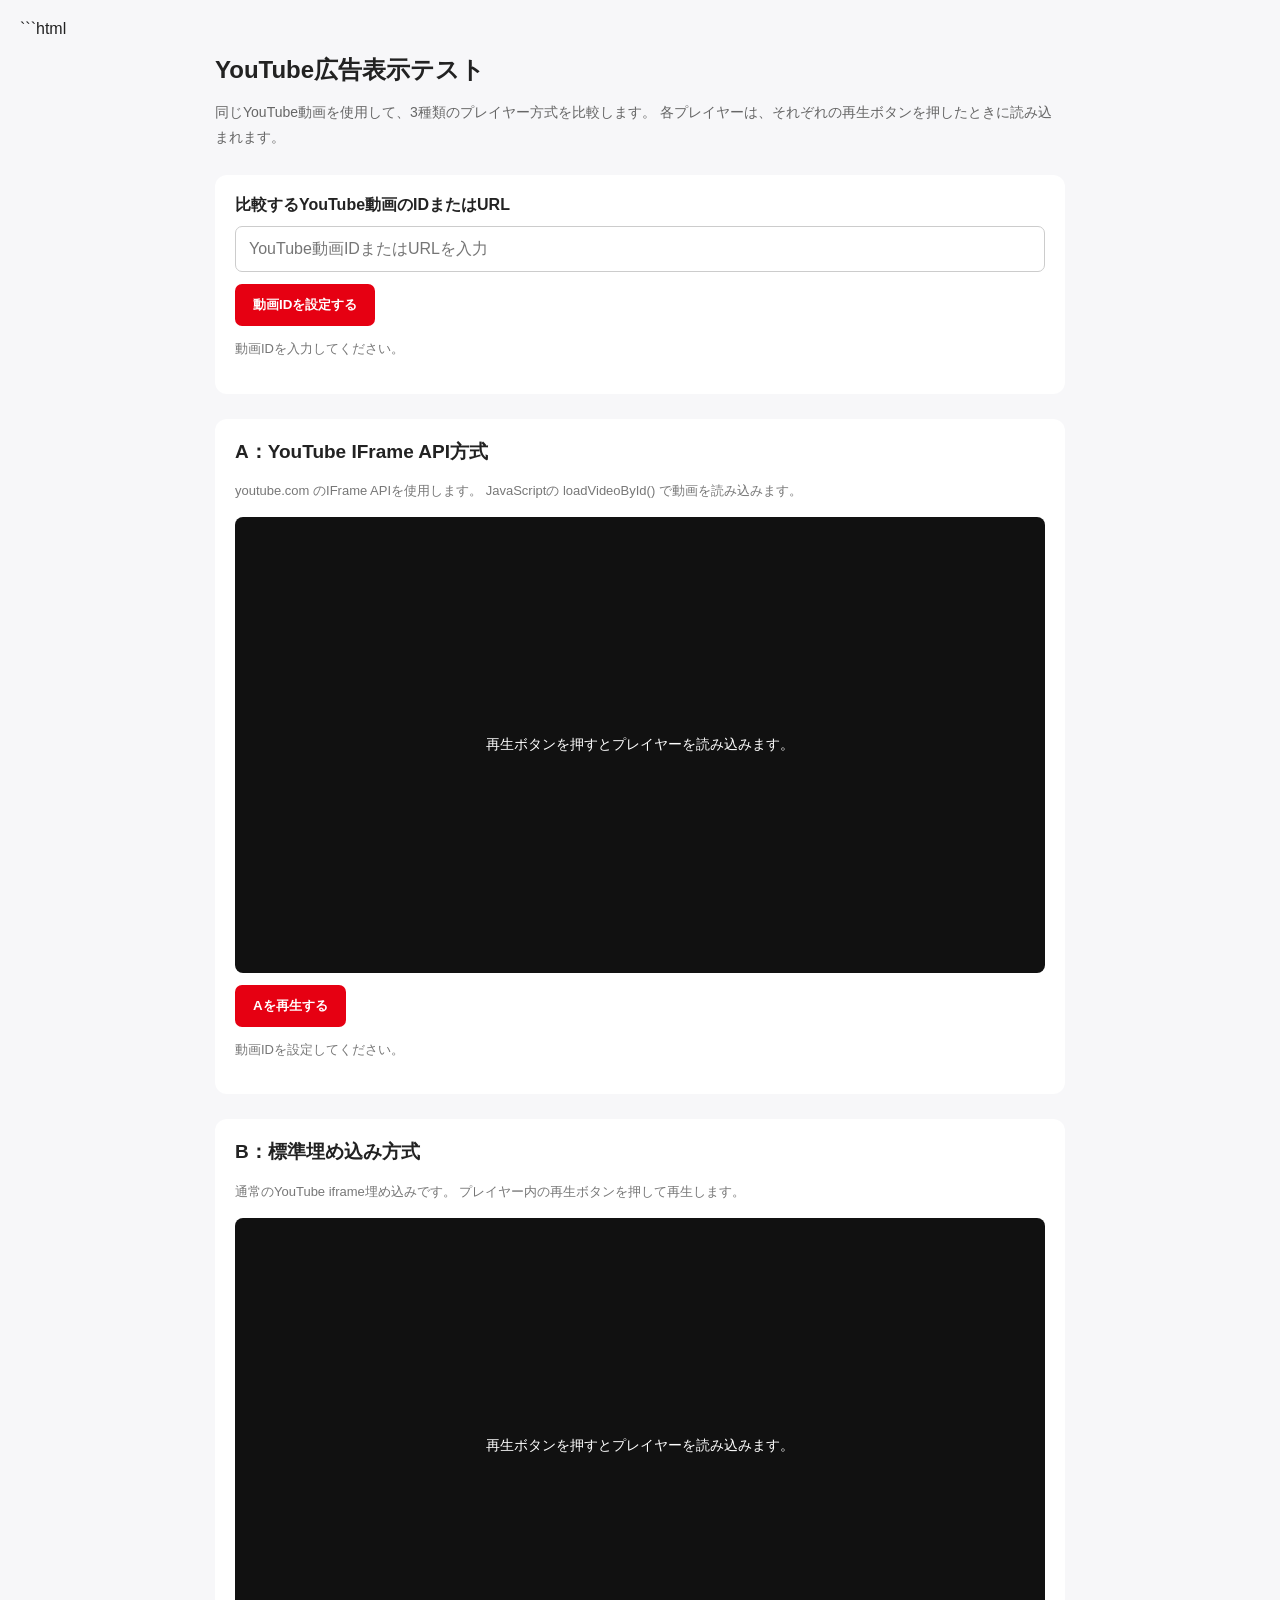
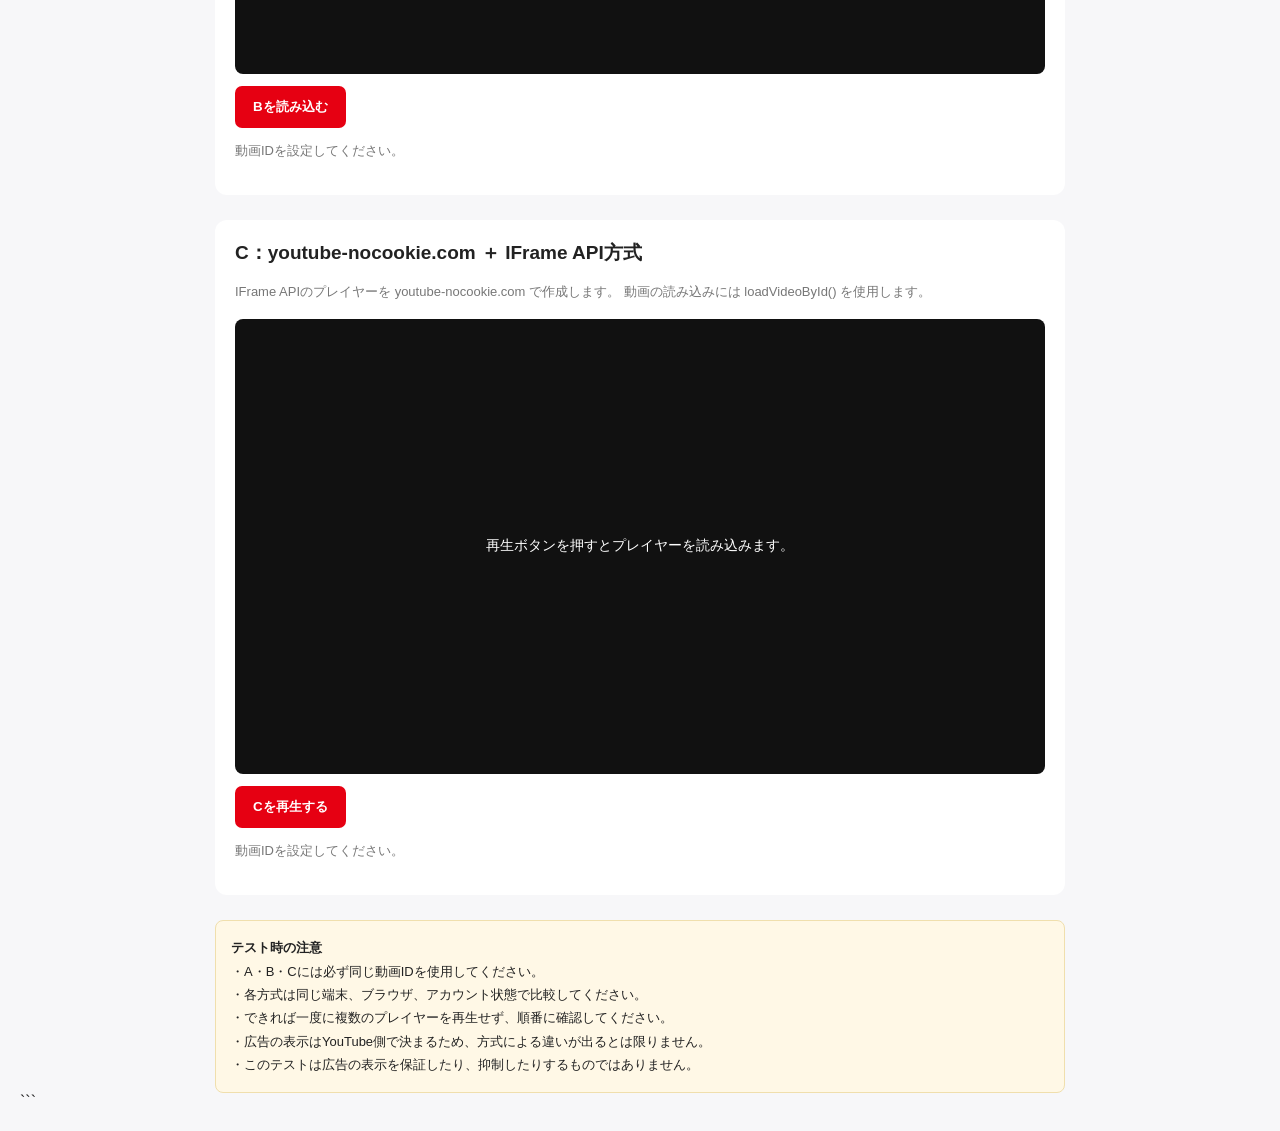
<file: clip-maker/test.html>
```html
<!DOCTYPE html>
<html lang="ja">
<head>
<meta charset="UTF-8">
<meta name="viewport" content="width=device-width, initial-scale=1.0">
<title>YouTube広告表示テスト</title>

<style>
* {
  box-sizing: border-box;
}

body {
  margin: 0;
  padding: 20px;
  background: #f7f7f9;
  color: #222;
  font-family: sans-serif;
}

.container {
  max-width: 850px;
  margin: auto;
}

h1 {
  font-size: 24px;
  margin-bottom: 10px;
}

.description {
  color: #666;
  font-size: 14px;
  line-height: 1.8;
}

.input-area,
.test-section {
  background: white;
  padding: 20px;
  border-radius: 12px;
  margin: 25px 0;
}

label {
  display: block;
  font-weight: bold;
  margin-bottom: 10px;
}

input {
  width: 100%;
  padding: 13px;
  border: 1px solid #ccc;
  border-radius: 7px;
  font-size: 16px;
}

button {
  padding: 12px 18px;
  border: none;
  border-radius: 7px;
  background: #e60012;
  color: white;
  font-weight: bold;
  cursor: pointer;
  margin-top: 12px;
}

button:hover {
  opacity: .8;
}

button:disabled {
  background: #999;
  cursor: not-allowed;
}

.test-section h2 {
  font-size: 19px;
  margin-top: 0;
}

.method {
  color: #777;
  font-size: 13px;
  line-height: 1.7;
  margin-bottom: 15px;
}

.video-wrapper {
  width: 100%;
  aspect-ratio: 16 / 9;
  background: #111;
  position: relative;
  overflow: hidden;
  border-radius: 8px;
}

.video-wrapper iframe,
.video-wrapper > div {
  width: 100%;
  height: 100%;
  border: none;
}

.placeholder {
  color: white;
  display: flex;
  align-items: center;
  justify-content: center;
  height: 100%;
  font-size: 14px;
}

.status {
  font-size: 13px;
  color: #777;
  margin-top: 12px;
  line-height: 1.7;
}

.notice {
  background: #fff8e6;
  border: 1px solid #f0dfad;
  padding: 15px;
  border-radius: 8px;
  font-size: 13px;
  line-height: 1.8;
}

@media(max-width:550px) {
  body {
    padding: 12px;
  }

  .test-section,
  .input-area {
    padding: 14px;
  }
}
</style>
</head>

<body>
<div class="container">

  <h1>YouTube広告表示テスト</h1>

  <p class="description">
    同じYouTube動画を使用して、3種類のプレイヤー方式を比較します。
    各プレイヤーは、それぞれの再生ボタンを押したときに読み込まれます。
  </p>

  <div class="input-area">
    <label for="videoId">比較するYouTube動画のIDまたはURL</label>

    <input
      type="text"
      id="videoId"
      placeholder="YouTube動画IDまたはURLを入力"
    >

    <button onclick="setVideo()">動画IDを設定する</button>

    <p class="status" id="inputStatus">
      動画IDを入力してください。
    </p>
  </div>

  <!-- A -->
  <section class="test-section">
    <h2>A：YouTube IFrame API方式</h2>

    <p class="method">
      youtube.com のIFrame APIを使用します。
      JavaScriptの loadVideoById() で動画を読み込みます。
    </p>

    <div class="video-wrapper">
      <div id="playerA" class="placeholder">
        再生ボタンを押すとプレイヤーを読み込みます。
      </div>
    </div>

    <button id="buttonA" onclick="playA()">Aを再生する</button>

    <p class="status" id="statusA">動画IDを設定してください。</p>
  </section>

  <!-- B -->
  <section class="test-section">
    <h2>B：標準埋め込み方式</h2>

    <p class="method">
      通常のYouTube iframe埋め込みです。
      プレイヤー内の再生ボタンを押して再生します。
    </p>

    <div class="video-wrapper" id="wrapperB">
      <div class="placeholder">
        再生ボタンを押すとプレイヤーを読み込みます。
      </div>
    </div>

    <button onclick="playB()">Bを読み込む</button>

    <p class="status" id="statusB">動画IDを設定してください。</p>
  </section>

  <!-- C -->
  <section class="test-section">
    <h2>C：youtube-nocookie.com ＋ IFrame API方式</h2>

    <p class="method">
      IFrame APIのプレイヤーを youtube-nocookie.com で作成します。
      動画の読み込みには loadVideoById() を使用します。
    </p>

    <div class="video-wrapper">
      <div id="playerC" class="placeholder">
        再生ボタンを押すとプレイヤーを読み込みます。
      </div>
    </div>

    <button id="buttonC" onclick="playC()">Cを再生する</button>

    <p class="status" id="statusC">動画IDを設定してください。</p>
  </section>

  <div class="notice">
    <strong>テスト時の注意</strong><br>
    ・A・B・Cには必ず同じ動画IDを使用してください。<br>
    ・各方式は同じ端末、ブラウザ、アカウント状態で比較してください。<br>
    ・できれば一度に複数のプレイヤーを再生せず、順番に確認してください。<br>
    ・広告の表示はYouTube側で決まるため、方式による違いが出るとは限りません。<br>
    ・このテストは広告の表示を保証したり、抑制したりするものではありません。
  </div>

</div>

<script>
const API_URL = "https://www.youtube.com/iframe_api";

let videoId = "";

let playerA = null;
let playerC = null;

let apiReady = false;
let playerAReady = false;
let playerCReady = false;

let playerACreating = false;
let playerCCreating = false;

// YouTube IFrame APIを読み込む
const apiScript = document.createElement("script");
apiScript.src = API_URL;
document.head.appendChild(apiScript);

window.onYouTubeIframeAPIReady = function() {
  apiReady = true;

  document.getElementById("statusA").textContent =
    "YouTube APIの準備ができました。";

  document.getElementById("statusC").textContent =
    "YouTube APIの準備ができました。";
};

// 動画ID・URLの処理
function getVideoId(value) {
  let id = value.trim();

  try {
    if (id.includes("youtube.com") || id.includes("youtu.be")) {
      const url = new URL(id);

      if (url.hostname.includes("youtu.be")) {
        id = url.pathname.split("/")[1];
      } else {
        id = url.searchParams.get("v") ||
          url.pathname.split("/").pop();
      }
    }
  } catch (e) {
    return "";
  }

  return /^[a-zA-Z0-9_-]{11}$/.test(id) ? id : "";
}

// 動画IDを設定
function setVideo() {
  const value = document.getElementById("videoId").value;
  const id = getVideoId(value);

  if (!id) {
    document.getElementById("inputStatus").textContent =
      "正しいYouTube動画IDまたはURLを入力してください。";
    return;
  }

  videoId = id;

  resetPlayerA();
  resetPlayerC();

  document.getElementById("wrapperB").innerHTML =
    '<div class="placeholder">再生ボタンを押すとプレイヤーを読み込みます。</div>';

  document.getElementById("inputStatus").textContent =
    "設定完了：" + videoId;

  document.getElementById("statusA").textContent =
    "Aの再生ボタンを押してください。";

  document.getElementById("statusB").textContent =
    "Bの読み込みボタンを押してください。";

  document.getElementById("statusC").textContent =
    "Cの再生ボタンを押してください。";
}

// Aをリセット
function resetPlayerA() {
  if (playerA) {
    playerA.destroy();
    playerA = null;
  }

  playerAReady = false;
  playerACreating = false;

  document.getElementById("playerA").className = "placeholder";
  document.getElementById("playerA").textContent =
    "再生ボタンを押すとプレイヤーを読み込みます。";
}

// Cをリセット
function resetPlayerC() {
  if (playerC) {
    playerC.destroy();
    playerC = null;
  }

  playerCReady = false;
  playerCCreating = false;

  document.getElementById("playerC").className = "placeholder";
  document.getElementById("playerC").textContent =
    "再生ボタンを押すとプレイヤーを読み込みます。";
}

// A：youtube.com IFrame API
function playA() {
  if (!videoId) {
    alert("先に動画IDを設定してください。");
    return;
  }

  if (!apiReady) {
    alert("YouTube APIを準備しています。");
    return;
  }

  if (playerAReady && playerA) {
    playerA.loadVideoById({ videoId: videoId });
    document.getElementById("statusA").textContent =
      "A：loadVideoById() で動画を読み込みました。";
    return;
  }

  if (playerACreating) return;

  playerACreating = true;

  document.getElementById("playerA").className = "";

  playerA = new YT.Player("playerA", {
    width: "100%",
    height: "100%",
    videoId: videoId,
    playerVars: {
      playsinline: 1,
      rel: 0,
      origin: location.origin
    },
    events: {
      onReady: function() {
        playerAReady = true;
        playerACreating = false;

        playerA.loadVideoById({ videoId: videoId });

        document.getElementById("statusA").textContent =
          "A：プレイヤー準備完了。loadVideoById() を実行しました。";
      },
      onError: function(event) {
        playerACreating = false;
        document.getElementById("statusA").textContent =
          "A：再生エラー " + event.data;
      }
    }
  });
}

// B：通常のiframe埋め込み
function playB() {
  if (!videoId) {
    alert("先に動画IDを設定してください。");
    return;
  }

  const wrapper = document.getElementById("wrapperB");

  wrapper.innerHTML = "";

  const iframe = document.createElement("iframe");

  iframe.src =
    "https://www.youtube.com/embed/" +
    encodeURIComponent(videoId) +
    "?playsinline=1&rel=0";

  iframe.title = "YouTube video player";

  iframe.allow =
    "accelerometer; autoplay; clipboard-write; encrypted-media; gyroscope; picture-in-picture; web-share";

  iframe.allowFullscreen = true;

  wrapper.appendChild(iframe);

  document.getElementById("statusB").textContent =
    "B：標準埋め込みプレイヤーを読み込みました。動画内の再生ボタンを押してください。";
}

// C：youtube-nocookie.com IFrame API
function playC() {
  if (!videoId) {
    alert("先に動画IDを設定してください。");
    return;
  }

  if (!apiReady) {
    alert("YouTube APIを準備しています。");
    return;
  }

  if (playerCReady && playerC) {
    playerC.loadVideoById({ videoId: videoId });

    document.getElementById("statusC").textContent =
      "C：loadVideoById() で動画を読み込みました。";
    return;
  }

  if (playerCCreating) return;

  playerCCreating = true;

  document.getElementById("playerC").className = "";

  playerC = new YT.Player("playerC", {
    width: "100%",
    height: "100%",
    host: "https://www.youtube-nocookie.com",
    videoId: videoId,
    playerVars: {
      playsinline: 1,
      rel: 0,
      origin: location.origin
    },
    events: {
      onReady: function() {
        playerCReady = true;
        playerCCreating = false;

        playerC.loadVideoById({ videoId: videoId });

        document.getElementById("statusC").textContent =
          "C：nocookieプレイヤー準備完了。loadVideoById() を実行しました。";
      },
      onError: function(event) {
        playerCCreating = false;
        document.getElementById("statusC").textContent =
          "C：再生エラー " + event.data;
      }
    }
  });
}
</script>

</body>
</html>
```
</file>
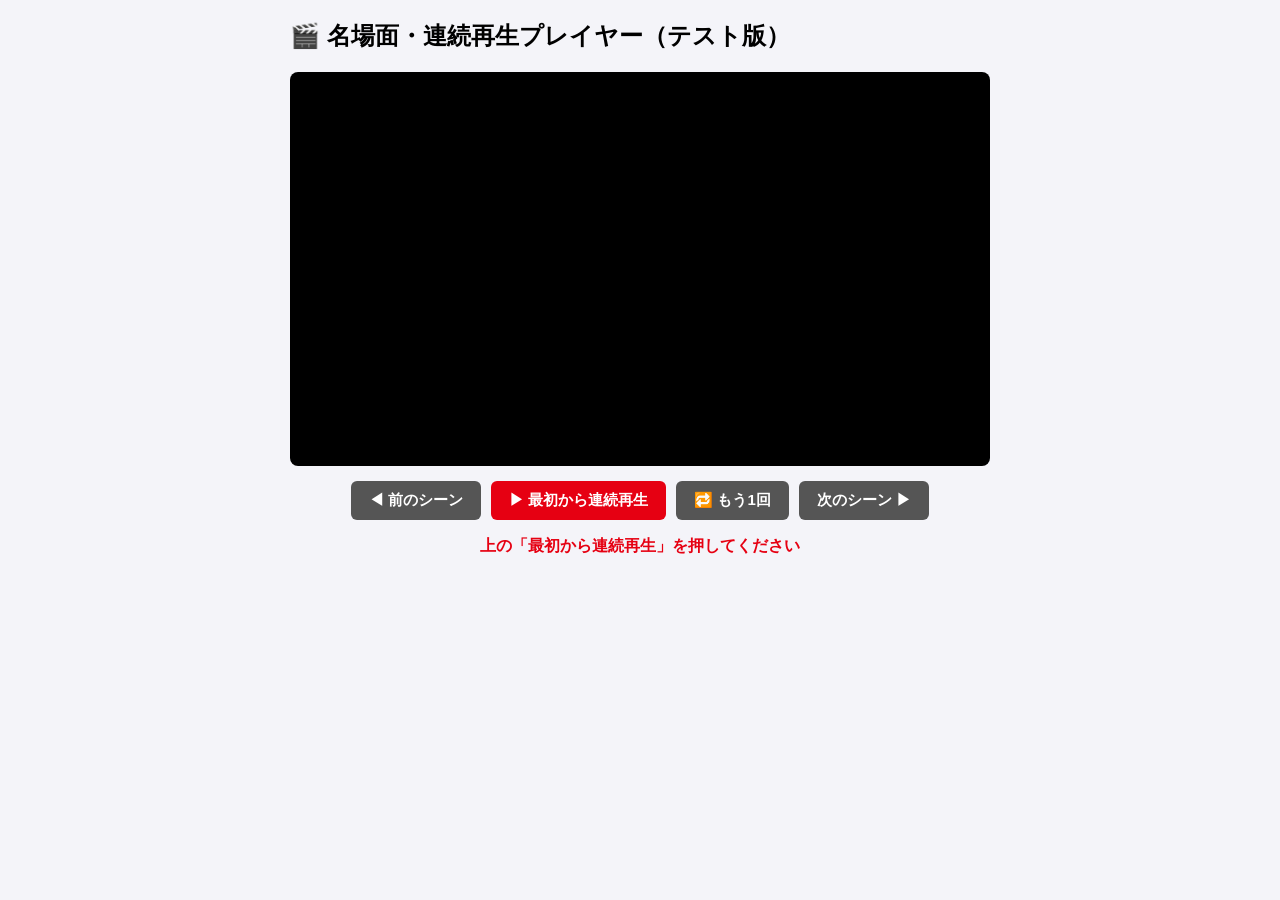
<file: clips/test.html>
<!DOCTYPE html>
<html lang="ja">
<head>
<meta charset="UTF-8">
<meta name="viewport" content="width=device-width, initial-scale=1.0">
<title>名場面・連続再生プレイヤー テスト</title>
<style>
  body { font-family: sans-serif; max-width: 700px; margin: 20px auto; padding: 0 15px; background: #f4f4f9; }
  /* レスポンシブなYouTube埋め込み枠 */
  .video-wrapper { position: relative; padding-bottom: 56.25%; height: 0; overflow: hidden; background: #000; border-radius: 8px; }
  .video-wrapper iframe { position: absolute; top: 0; left: 0; width: 100%; height: 100%; }
  /* コントロールボタン */
  .controls { display: flex; gap: 10px; margin: 15px 0; justify-content: center; }
  button { padding: 10px 18px; font-size: 15px; cursor: pointer; border: none; border-radius: 6px; background: #e60012; color: white; font-weight: bold; }
  button:hover { opacity: 0.85; }
  button.sub { background: #555; }
  /* プレイリスト一覧 */
  .clip-list { list-style: none; padding: 0; }
  .clip-item { background: white; padding: 12px; margin-bottom: 8px; border-radius: 6px; cursor: pointer; border-left: 5px solid #ccc; display: flex; justify-content: space-between; }
  .clip-item.active { border-left-color: #e60012; background: #fff5f5; font-weight: bold; }
</style>
</head>
<body>

  <h2>🎬 名場面・連続再生プレイヤー（テスト版）</h2>
  
  <!-- プレイヤー本体 -->
  <div class="video-wrapper">
    <div id="player"></div>
  </div>

  <!-- 操作ボタン -->
  <div class="controls">
    <button class="sub" onclick="prevClip()">◀ 前のシーン</button>
    <button onclick="startPlaylist()">▶ 最初から連続再生</button>
    <button class="sub" onclick="replayClip()">🔁 もう1回</button>
    <button class="sub" onclick="nextClip()">次のシーン ▶</button>
  </div>

  <!-- 再生中のコメント表示 -->
  <p id="now-playing" style="text-align:center; font-weight:bold; color:#e60012;">上の「最初から連続再生」を押してください</p>

  <!-- クリップ一覧 -->
  <ul class="clip-list" id="clip-list"></ul>

<script>
  // ★テスト用の名場面データ（実際はここをGASから取得したJSONに差し替えます）
  // ※テスト用に公式の短い動画IDを入れています。好きなドズル社動画IDに変えて試してみてください！
  const playlist = [
    { videoId: "R0YxjQN9eOI", start: 10, end: 16, title: "シーン1：神プレイの瞬間（0:10〜0:16）" },
    { videoId: "eQKgUlSTSQI", start: 30, end: 36, title: "シーン2：ぼんさん絶叫シーン（0:30〜0:36）" },
    { videoId: "y22jm-1o78k", start: 50, end: 55, title: "シーン3：全員大爆笑のオチ（0:50〜0:55）" }
  ];

  let player;
  let currentIndex = 0;
  let isPlayingList = false;

  // 1. YouTube IFrame APIの読み込み
  const tag = document.createElement('script');
  tag.src = "https://youtube.com";
  document.head.appendChild(tag);

  // 2. API準備完了時に自動で呼ばれる関数
  function onYouTubeIframeAPIReady() {
    player = new YT.Player('player', {
      videoId: playlist[0].videoId,
      playerVars: {
        'playsinline': 1, // スマホで全画面にならずインライン再生する設定
        'rel': 0          // 関連動画を同チャンネル優先にする
      },
      events: {
        'onStateChange': onPlayerStateChange
      }
    });
    renderList();
  }

  // 3. プレイヤーの状態が変わった時に呼ばれる関数（連続再生の心臓部！）
  function onPlayerStateChange(event) {
    // endSecondsに達すると「YT.PlayerState.ENDED（終了）」になる
    if (event.data === YT.PlayerState.ENDED && isPlayingList) {
      if (currentIndex + 1 < playlist.length) {
        currentIndex++;
        playClip(currentIndex);
      } else {
        document.getElementById('now-playing').innerText = "🎉 すべての名場面の再生が終了しました！";
        isPlayingList = false;
      }
    }
  }

  // 指定した番号のクリップを再生する
  function playClip(index) {
    currentIndex = index;
    isPlayingList = true;
    const clip = playlist[index];
    
    // 指定秒数で動画をロード＆再生
    player.loadVideoById({
      videoId: clip.videoId,
      startSeconds: clip.start,
      endSeconds: clip.end
    });

    document.getElementById('now-playing').innerText = "再生中：" + clip.title;
    renderList();
  }

  // ボタン操作用関数
  function startPlaylist() { playClip(0); }
  function replayClip() { playClip(currentIndex); }
  function nextClip() {
    if (currentIndex + 1 < playlist.length) playClip(currentIndex + 1);
  }
  function prevClip() {
    if (currentIndex - 1 >= 0) playClip(currentIndex - 1);
  }

  // リストの描画
  function renderList() {
    const listEl = document.getElementById('clip-list');
    listEl.innerHTML = "";
    playlist.forEach((clip, idx) => {
      const li = document.createElement('li');
      li.className = "clip-item" + (idx === currentIndex ? " active" : "");
      li.innerHTML = `<span>${idx + 1}. ${clip.title}</span><span>▶</span>`;
      li.onclick = () => playClip(idx);
      listEl.appendChild(li);
    });
  }
</script>
</body>
</html>
</file>
